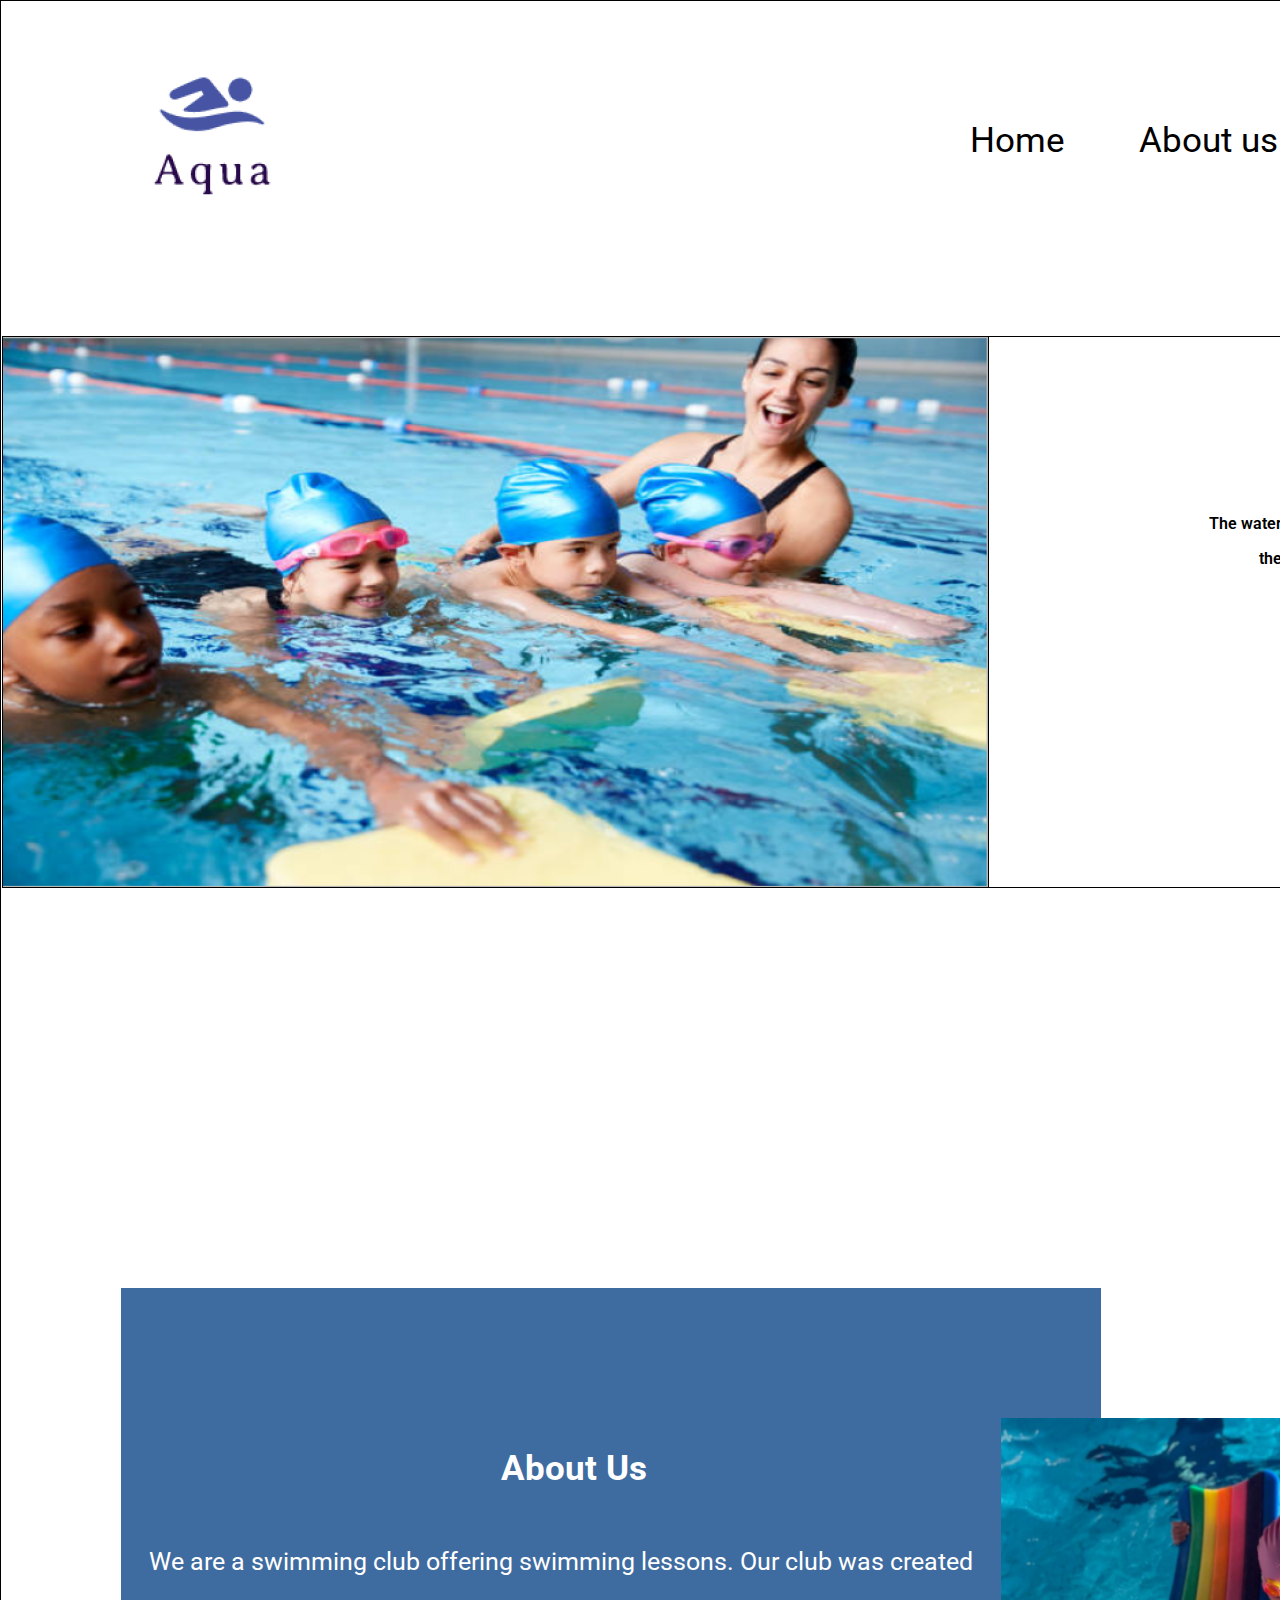
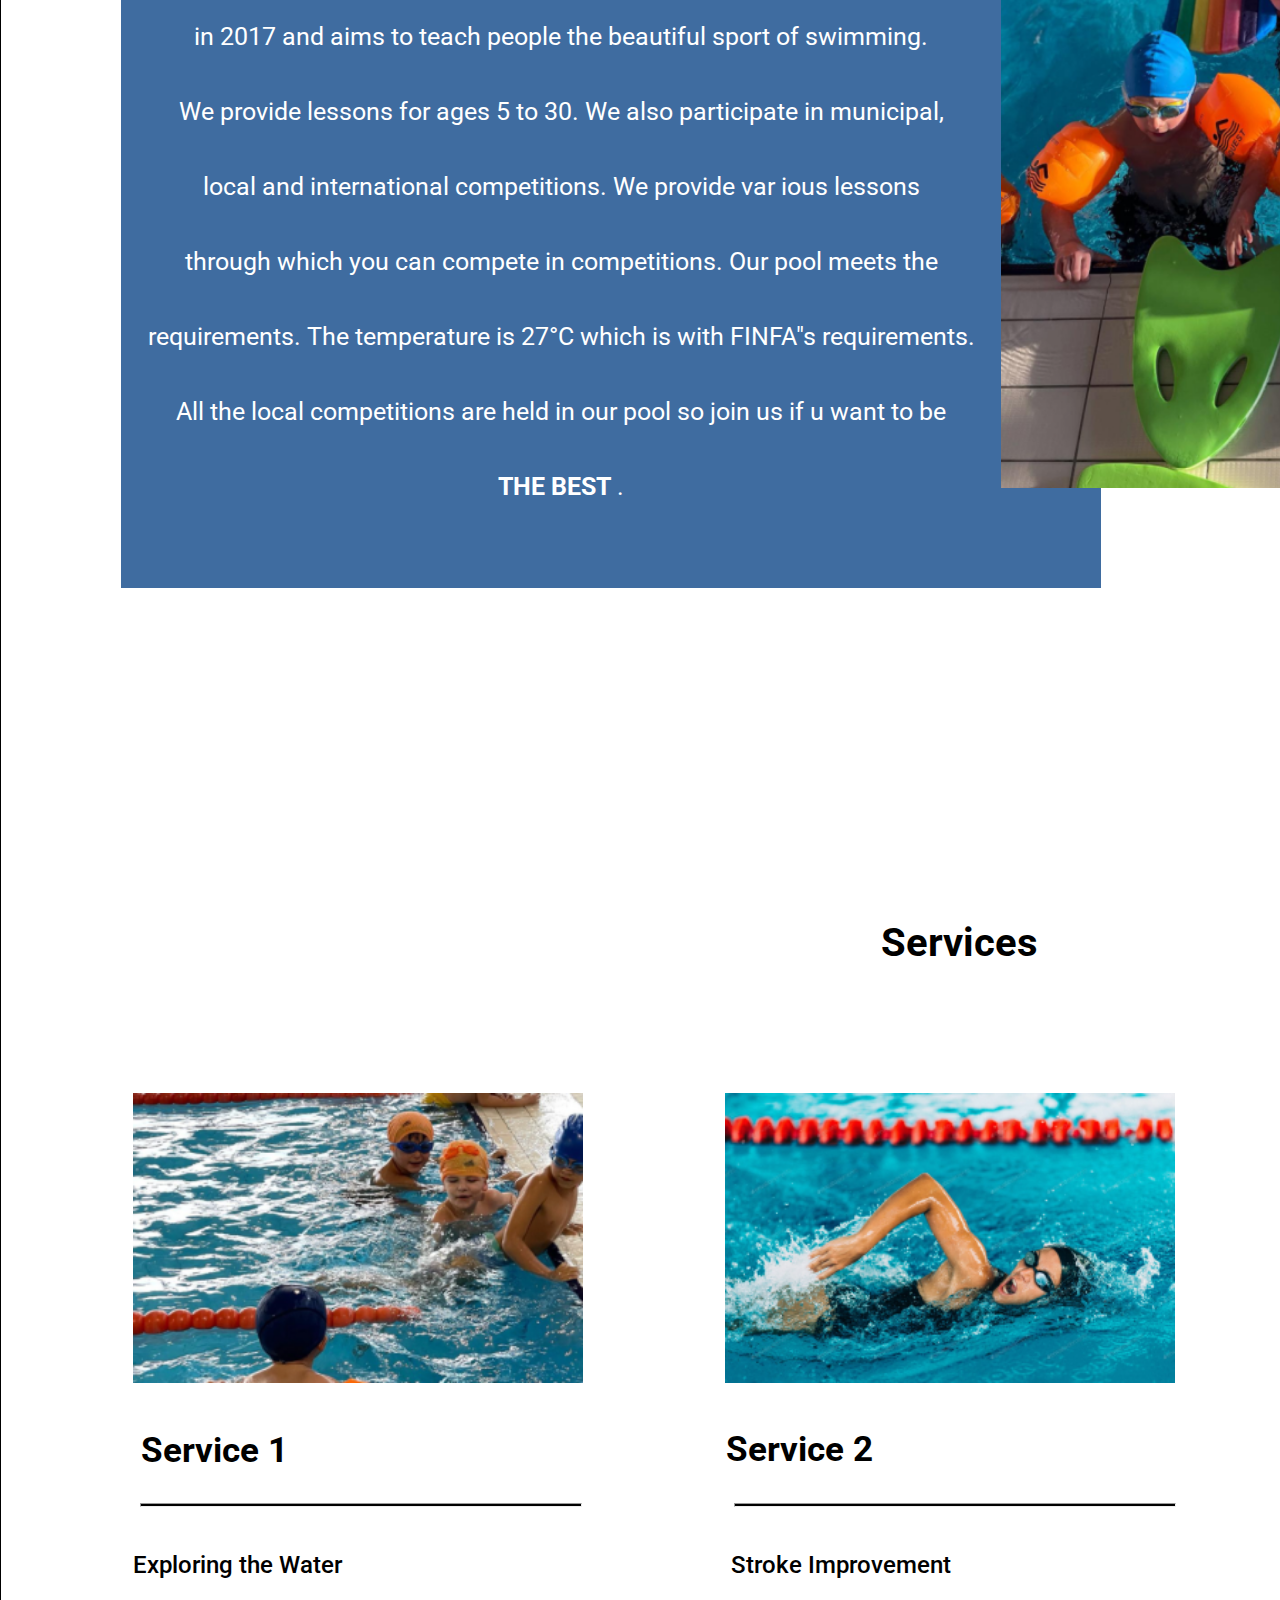
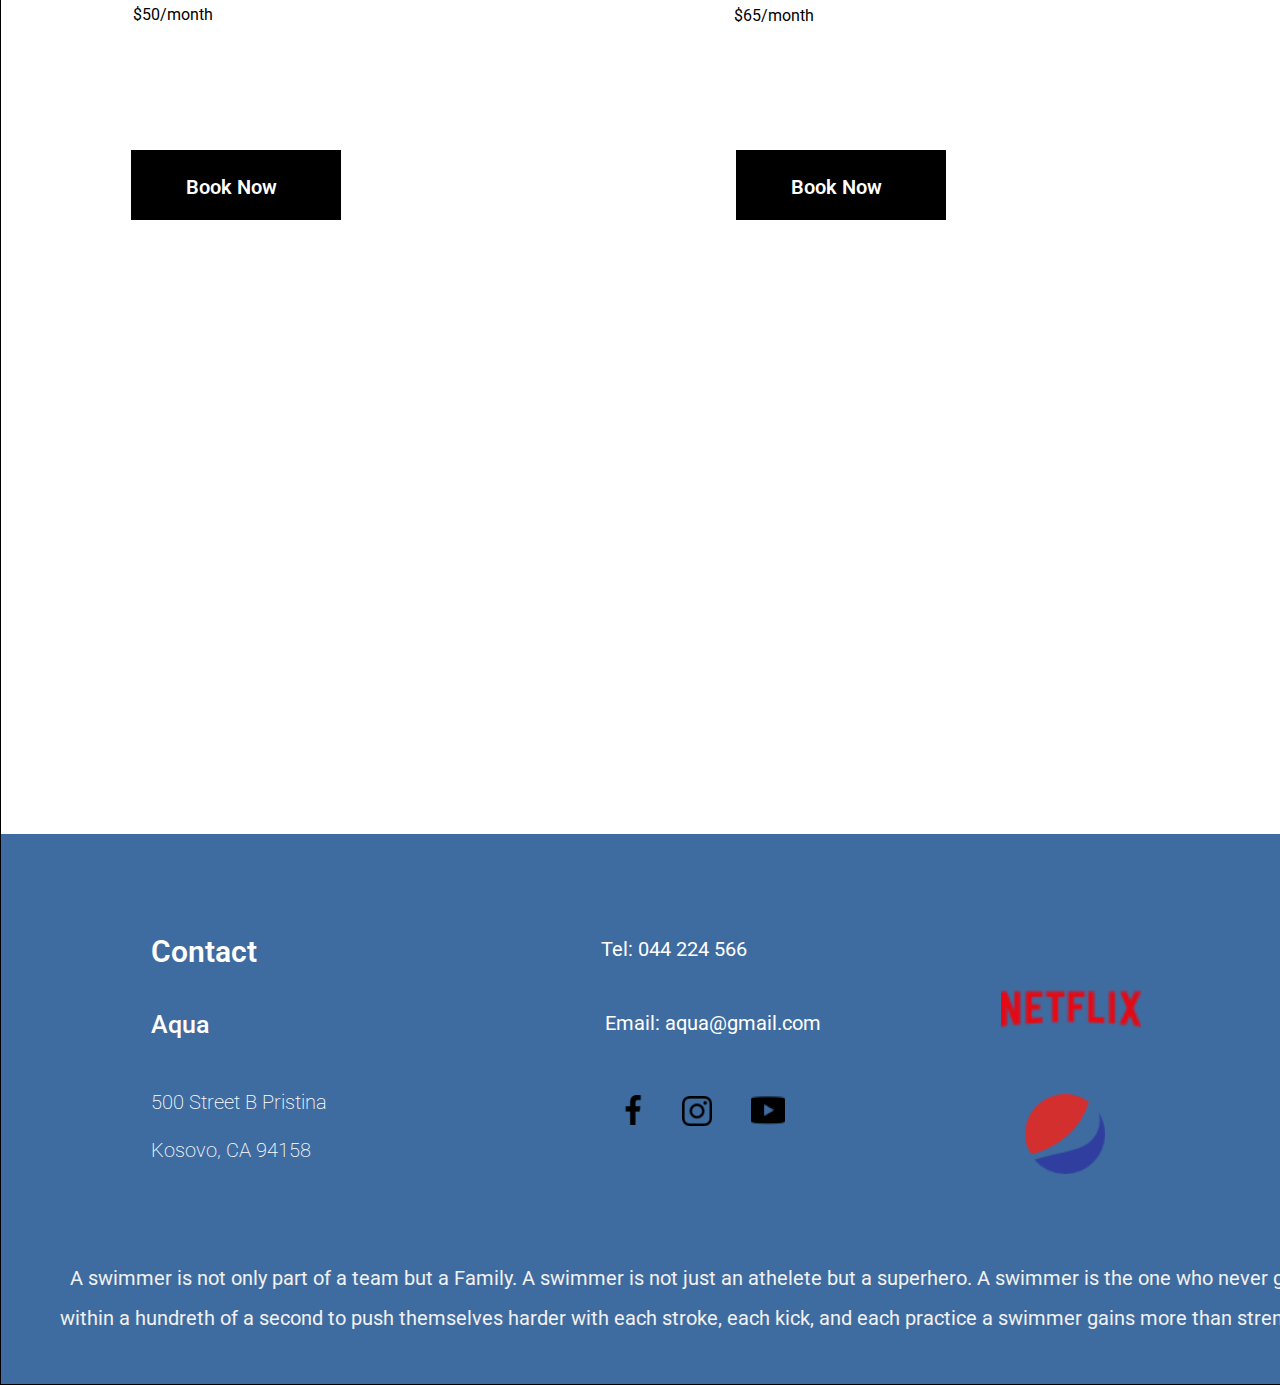
<file: index.html>
<!DOCTYPE html>
<html lang="en">
<head>
    <meta charset="UTF-8">
    <meta http-equiv="X-UA-Compatible" content="IE=edge">
    <meta name="viewport" content="width=device-width, initial-scale=1.0">
    <title>Document</title>
    <link rel="stylesheet" href="css/style.css">
    <link rel="preconnect" href="https://fonts.googleapis.com">
<link rel="preconnect" href="https://fonts.gstatic.com" crossorigin>
<link href="https://fonts.googleapis.com/css2?family=Roboto&display=swap" rel="stylesheet">
</head>
<body>
   <div class="container"><span id="home"></span>
    <img class="logo" src="images/logo 1 (1).png" alt="">
    <a class="home" href="#home">Home</a>
    <a class="about" href="#about us">About us</a>
    <a class="services" href="#services">Services</a>
    <a class="contact" href="#contact us">Contact us</a>
    <div class="divi">
        <img class="logoja" src="images/logo 1 (1).png" alt="">
        <p class="tekst">The water is your friend...you don't have to fight with water, just
             share</p>
             <p class="teksti">the same spirit as the water,  and it will help you move.</p>
             <div class="joi">
                <a class="join" href="http://127.0.0.1:5501/indexi.html#">Join Us</a>
             </div>
             <div class="j">
                 <a class="jo" href="https://www.britannica.com/sports/swimming-sport">Learn More</a>
             </div>
    </div>
<img class="swim" src="images/istockphoto-1167733673-612x612 1.png" alt="">
</span>
<span id="about us">
<div class="info">
    <h1 class="abou">About Us</h1>
    <p class="texti">
We are a swimming club offering swimming lessons.
 Our club was created<br> in 2017 and aims to teach people the beautiful sport of swimming. <br> We provide lessons for ages 5 to 30. We also participate in municipal, <br> local and international competitions. We provide var
ious lessons <br> through which you can compete in competitions. Our pool meets the <br> requirements. The temperature is 27°C which is with FINFA"s  requirements. <br> All the local competitions are held in our pool so join us if u want 
to be <br> <b>THE BEST</b> . </p>
</div>
<img class="fotoja" src="images/Rectangle 6.png" alt="">
</span >
<a href="http://127.0.0.1:5501/index.html"><img class="up" src="images/up-arrow.png" alt=""></a>
<span id="services">
    <div class="divii">
<h1 class="serv">Services</h1>
<img class="explore" src="images/Rectangle 7.png" alt="">
<img class="rect" src="images/Rectangle 9.png" alt="">
<img class="recti" src="images/Rectangle 8.png" alt="">

<h1 class="ser1">Service 1</h1>
<h1 class="serv2">Service 2</h1>
<h1 class="servi3">Service 3</h1>

<hr class="h">
<hr class="hr">
<hr class="hr1">

<h2 class="e">Exploring the Water</h2>
<h2 class="s">Stroke Improvement</h2>
<h2 class="sp">Stroke Perfection and Swimming Proficiency</h2>

<p class="m">$50/month</p>
<p class="mo">$65/month</p>
<p class="mon">$80/month</p>

<div class="bu">
    <a class="bo" href="http://127.0.0.1:5501/service.html">Book Now</a>
</div>
<div class="but">
    <a class="bou" href="http://127.0.0.1:5501/service2.html">Book Now</a>
</div>
<div class="buto">
    <a class="bout" href="http://127.0.0.1:5501/service3.html">Book Now</a>
</div>
</div>
</span>
<a href="http://127.0.0.1:5501/index.html"><img class="upp" src="images/up-arrow.png" alt=""></a>

<span id="contact us">
    <div class="di">
<div class="footer">
    <h1 class="con">Contact</h1>
    <h2 class="aq">Aqua</h2>
    <h2 class="str">500 Street B Pristina
        <br> <br> Kosovo, CA 94158</h2>
        <p class="tel">Tel: 044 224 566</p>
        <p class="teli">Email: aqua@gmail.com</p>
        <span class="social">
        <a class="face" href="https://www.facebook.com/profile.php?id=100019578152403"><img src="images/Rectangle 18.png" alt=""></a>
        <a class="insta" href="https://www.instagram.com/aquaswimmingandfitness/"><img src="images/Rectangle 19.png" alt=""></a>
        <a class="yout" href="https://www.youtube.com/channel/UCTl3QQTvqHFjurroKxexy2Q"><img src="images/Rectangle 20.png" alt=""></a>
    </span>
        <p class="sponsor">SPONSORS</p>
        <a  href="https://www.netflix.com/rs/"><img class="net" src="images/netflix (2).png" alt=""></a>
        <a  href="https://www.pepsi.com/en-us/"><img class="pep" src="images/pepsi.png" alt=""></a>
        <a href="https://www.nike.com/"><img class="nik" src="images/nike.png" alt=""></a>
        <a href="http://127.0.0.1:5501/index.html"><img class="uppp" src="images/up-arrow.png" alt=""></a>
        <a href="https://store.steampowered.com/"><img class="steam" src="images/steam .png" alt=""></a>
        <a href="https://www.apple.com/"><img class="apple" src="images/apple-logo.png" alt=""></a>
        <a href="https://www.amazon.com/"><img class="amazon" src="images/amazon-pay (1).png" alt=""></a>
        <p class="swimmer">A swimmer is not only part of a team but a Family. A swimmer is not just an athelete but a superhero. A swimmer is the one who never gives up, dies <br> within a hundreth of a second to push themselves harder with each stroke, each kick, and each practice a swimmer gains more than strength but heart.</p>
        <div class="last">
            <a class="las" href="http://127.0.0.1:5501/indexi.html#">Join Us</a>
        </div>
</div>
</div>
</span>
   </div>



</body>
</html>
</file>
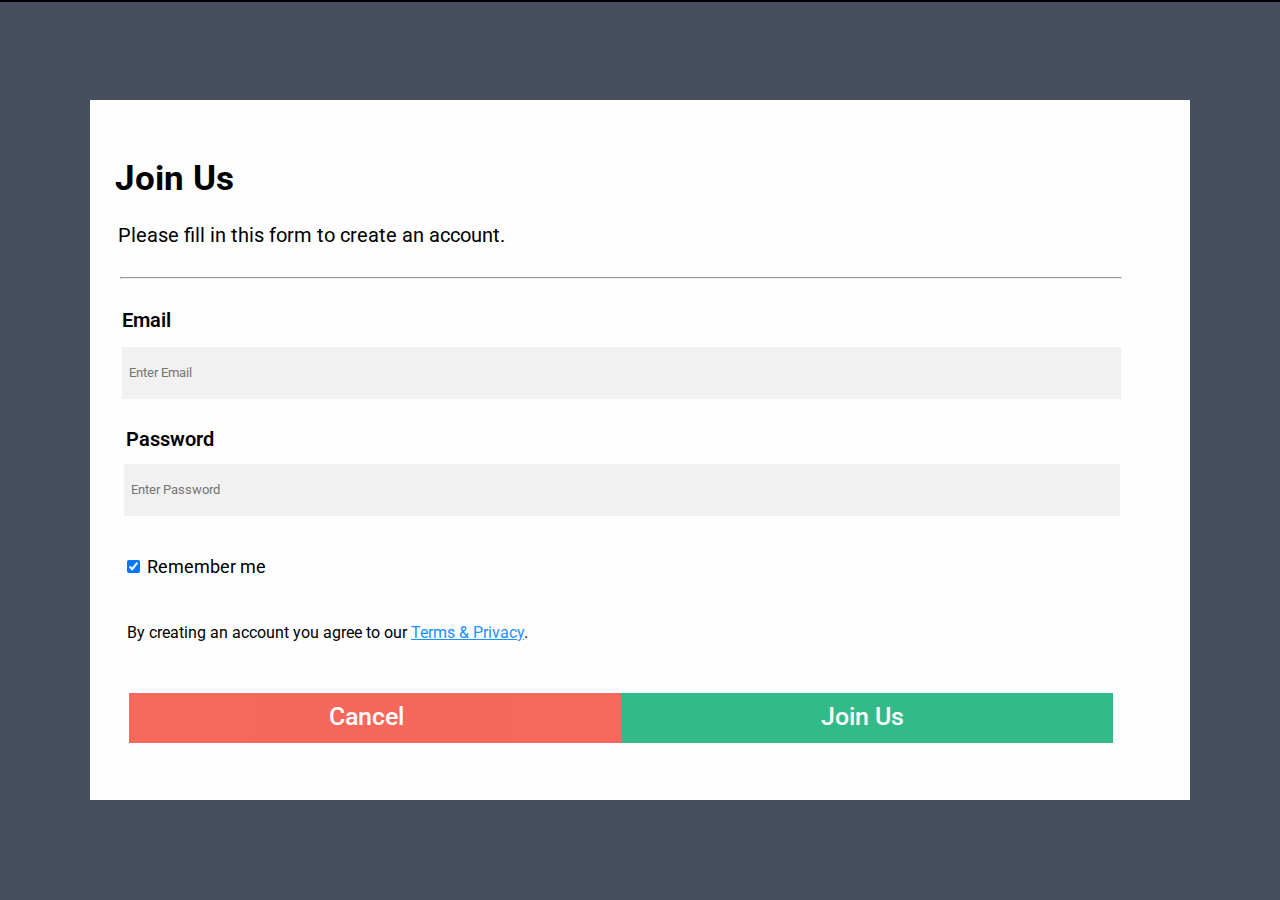
<file: indexi.html>
<!DOCTYPE html>
<html lang="en">
<head>
    <meta charset="UTF-8">
    <meta http-equiv="X-UA-Compatible" content="IE=edge">
    <meta name="viewport" content="width=device-width, initial-scale=1.0">
    <title>Document</title>
    <link rel="stylesheet" href="css/stylee.css">
    <link href="https://fonts.googleapis.com/css2?family=Roboto&display=swap" rel="stylesheet">
</head>
<body>
   <div class="divi">
       <h1 class="join">Join Us</h1>
       <p class="fill">Please fill in this form to create an account.</p>
       <hr class="hr">
       <label class="emaili" for="email">Email</label>
       <input type="text" placeholder="Enter Email" name="email" required>
       <label class="pasi" for="psw">Password</label>
       <input type="password" placeholder="Enter Password" name="psw" required>
       <label class="rem">
        <input  type="checkbox" checked="checked" name="remember" > Remember me
      </label>
      <p class="tekst">By creating an account you agree to our <a href="#" style="color:dodgerblue">Terms & Privacy</a>.</p>
      <div class="divi1">
          <a class="cancel" href="http://127.0.0.1:5501/index.html#home">Cancel</a>
      </div>
      <div class="divi2">
        <a class="cancel" href="http://127.0.0.1:5501/index.html#home">Join Us</a>
      </div>
   </div>
</body>
</html>
</file>
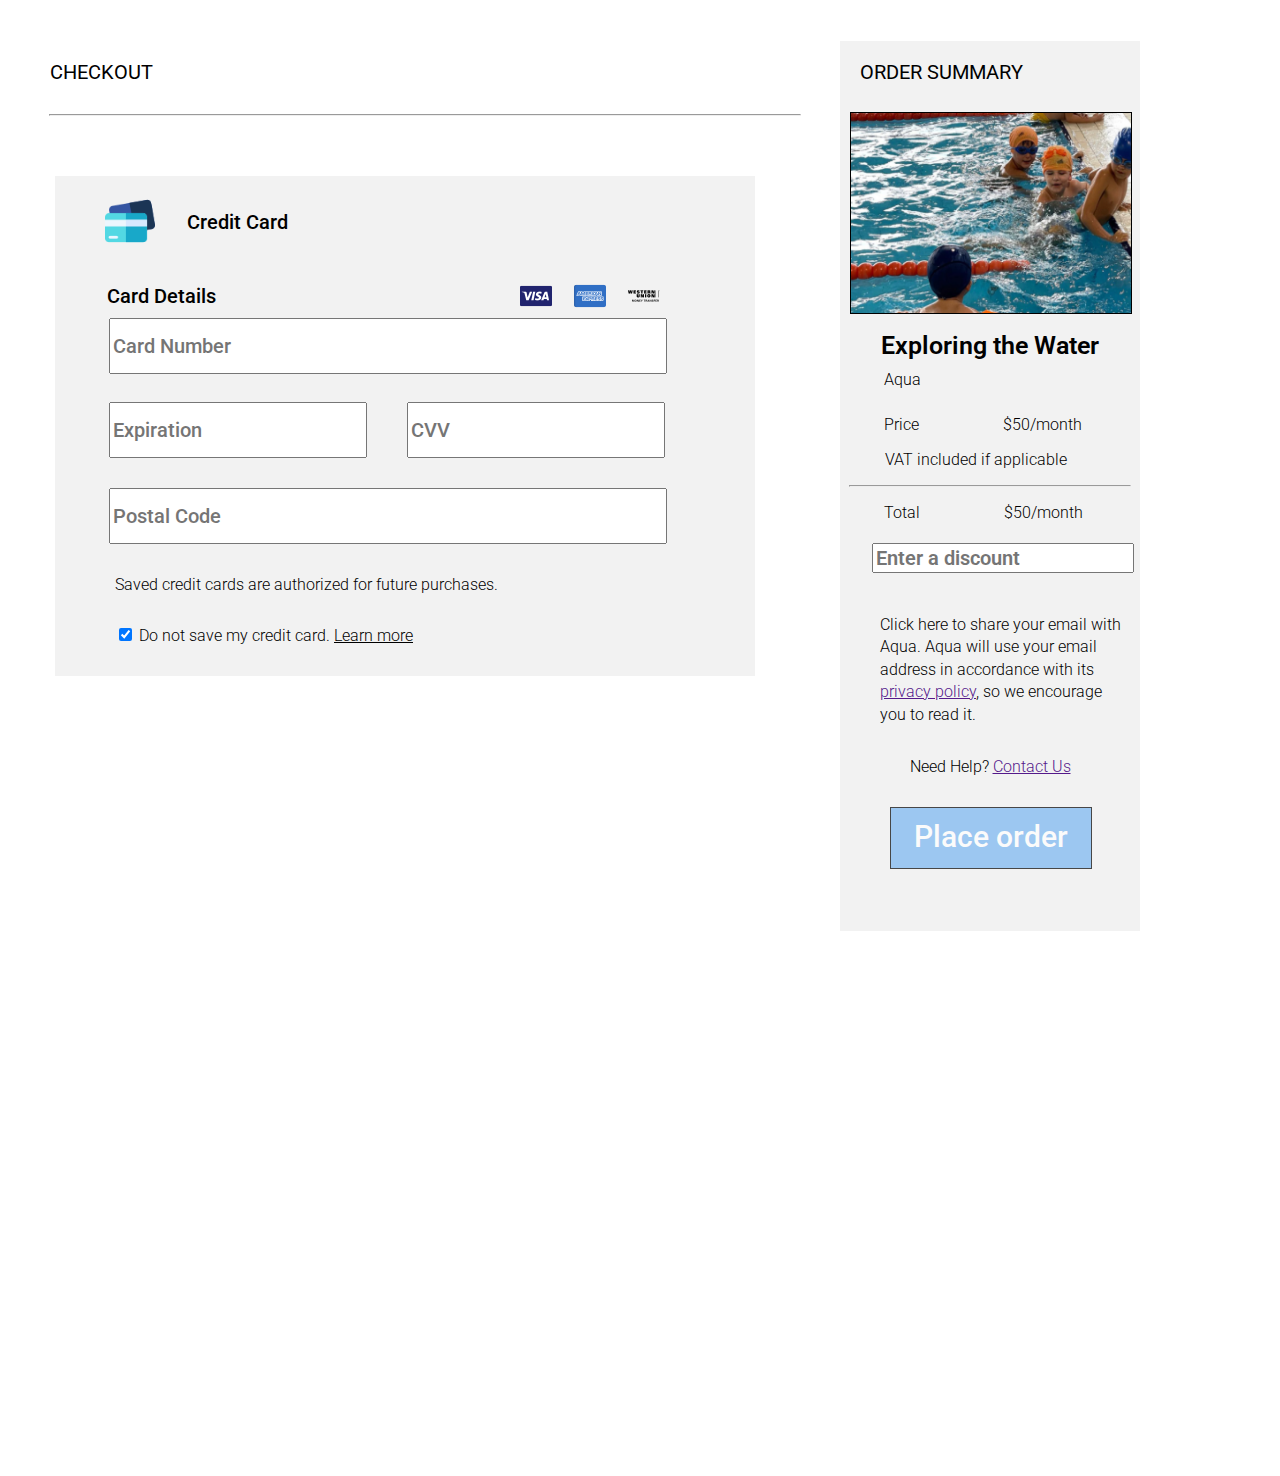
<file: service.html>
<!DOCTYPE html>
<html lang="en">
<head>
    <meta charset="UTF-8">
    <meta http-equiv="X-UA-Compatible" content="IE=edge">
    <meta name="viewport" content="width=device-width, initial-scale=1.0">
    <title>Document</title>
    <link href="https://fonts.googleapis.com/css2?family=Roboto&display=swap" rel="stylesheet">
    <link rel="stylesheet" href="css/service.css">
</head>
<body>
    <p class="checkout">CHECKOUT</p>
    <hr class="hr">
    <div class="purchase">
        <p class="order">ORDER SUMMARY</p>
        <img class="explore" src="images/Rectangle 7.png" alt="">
        <p class="exp">Exploring the Water </p>
        <p class="aq">Aqua</p>
        <p class="price">Price $50/month</p>
        <p class="vat">VAT included if applicable</p>
        <hr class="h">
        <p class="price">Total $50/month</p>
        <input class="text" type="text" placeholder="Enter a discount" name="text" required>
        <input class="check"  type="checkbox" checked="checked" name="remember" >
      
      <p class="add">
        Click here to share your email with <br> Aqua. Aqua will use your email <br> address in accordance with its <br> <a href="">privacy policy</a>, so we encourage <br> you to read it.

      </p> 
      <p class="aqq">Need Help? <a href="">Contact Us</a> </p>
      <div class="orderr">
          <a class="p" href="http://127.0.0.1:5501/index.html#services">Place order</a>
      </div>
    </div>
    <div class="container">
        <img class="credit" src="images/credit-card.png" alt="">
<p class="card">Credit Card</p>
<p class="details">Card Details</p>
<input class="number" type="text" placeholder="Card Number" name="text" required>
<ul>
<li>    <img class="v" src="images/visa.png" alt=""></li>
<li>      <img class="a" src="images/american-express (1).png" alt=""></li>
<li>          <img class="m" src="images/money.png" alt="">  </li> 
</ul>
<input class="expi" type="text" placeholder="Expiration" name="text" required>
<input class="cvv" type="text" placeholder="CVV" name="text" required>
<input class="postal" type="text" placeholder="Postal Code" name="text" required>
   <p class="save">Saved credit cards are authorized for future purchases.</p>
   <input class="dont"  type="checkbox" checked="checked" name="remember" > <p class="dont"> Do not save my credit card. <a style="color: black" href="">Learn more</a> </p>
      
</div>
   
</body>
</html>
</file>
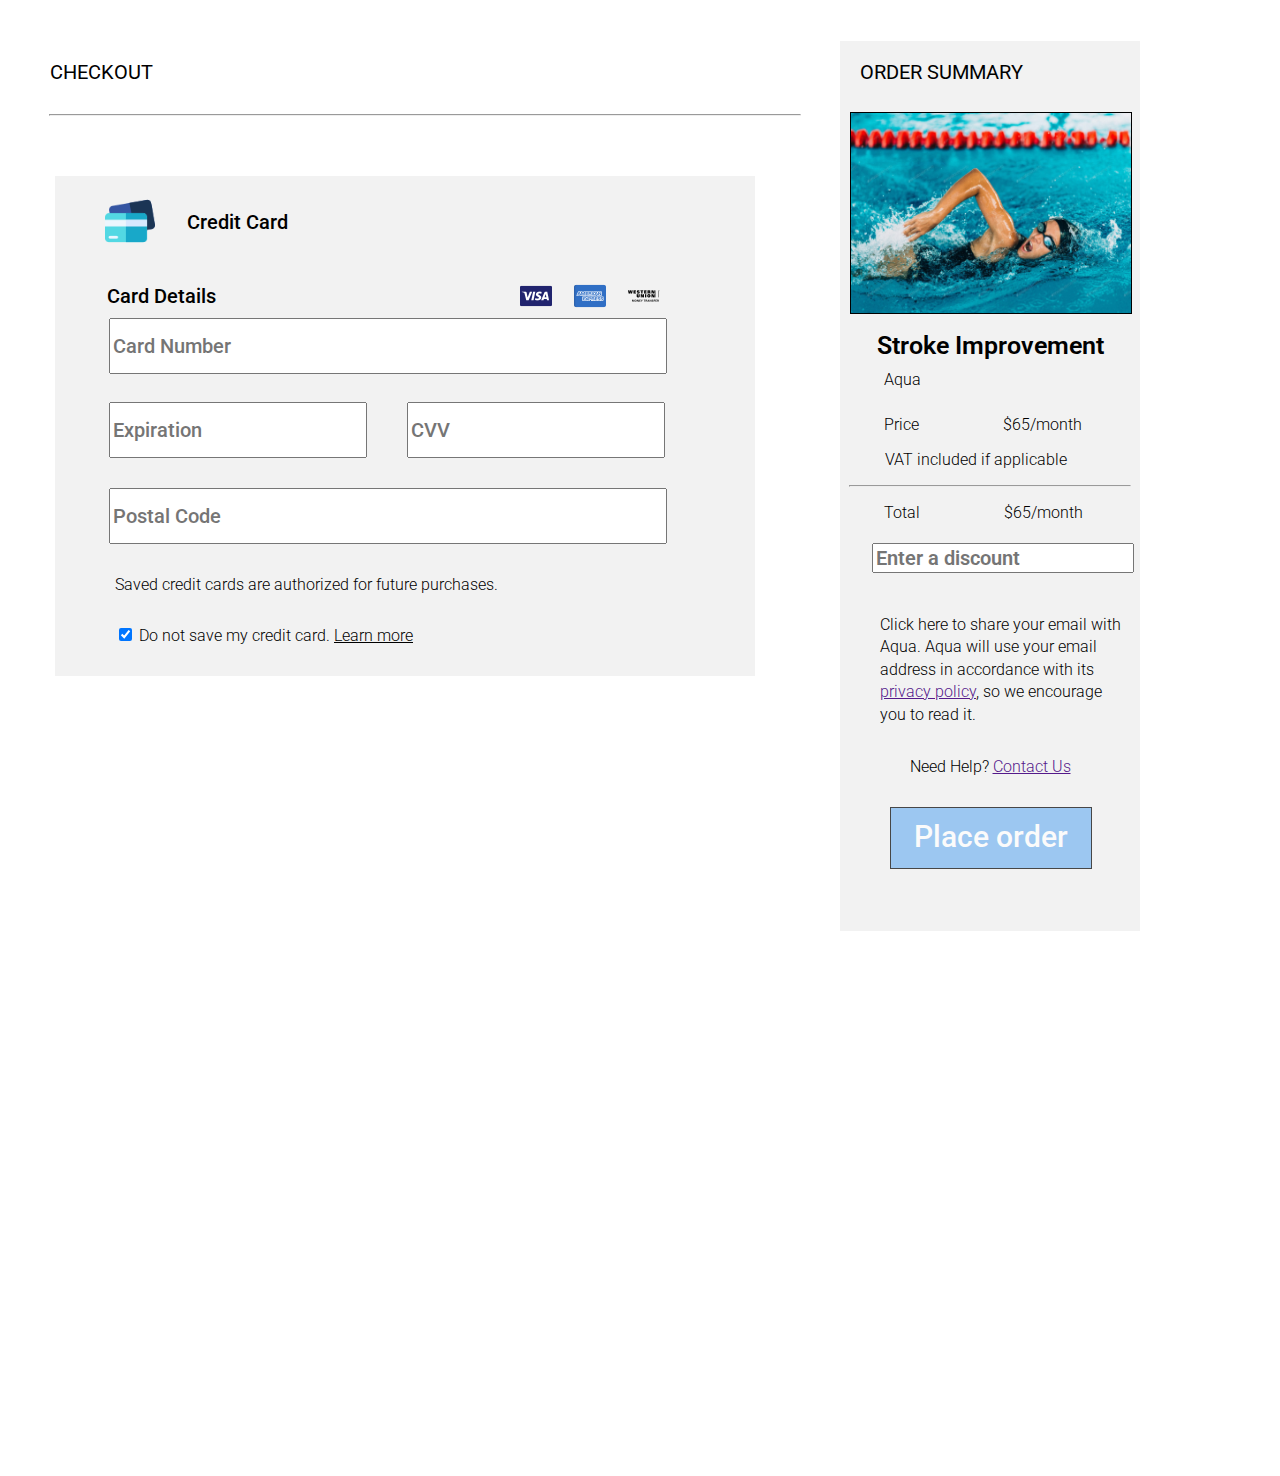
<file: service2.html>
<!DOCTYPE html>
<html lang="en">
<head>
    <meta charset="UTF-8">
    <meta http-equiv="X-UA-Compatible" content="IE=edge">
    <meta name="viewport" content="width=device-width, initial-scale=1.0">
    <title>Document</title>
    <link href="https://fonts.googleapis.com/css2?family=Roboto&display=swap" rel="stylesheet">
    <link rel="stylesheet" href="css/service.css">
</head>
<body>
    <p class="checkout">CHECKOUT</p>
    <hr class="hr">
    <div class="purchase">
        <p class="order">ORDER SUMMARY</p>
        <img class="explore" src="images/Rectangle 9.png" alt="">
        <p class="exp">Stroke Improvement</p>
        <p class="aq">Aqua</p>
        <p class="price">Price $65/month</p>
        <p class="vat">VAT included if applicable</p>
        <hr class="h">
        <p class="price">Total $65/month</p>
        <input class="text" type="text" placeholder="Enter a discount" name="text" required>
        <input class="check"  type="checkbox" checked="checked" name="remember" >
      </label>
      <p class="add">
        Click here to share your email with <br> Aqua. Aqua will use your email <br> address in accordance with its <br> <a href="">privacy policy</a>, so we encourage <br> you to read it.

      </p> 
      <p class="aqq">Need Help? <a href="">Contact Us</a> </p>
      <div class="orderr">
          <a class="p" href="http://127.0.0.1:5501/index.html#services">Place order</a>
      </div>

        
    </div>
    <div class="container">
        <img class="credit" src="images/credit-card.png" alt="">
<p class="card">Credit Card</p>
<p class="details">Card Details</p>
<input class="number" type="text" placeholder="Card Number" name="text" required>
<ul>
<li>    <img class="v" src="images/visa.png" alt=""></li>
<li>      <img class="a" src="images/american-express (1).png" alt=""></li>
<li>          <img class="m" src="images/money.png" alt="">  </li> 
</ul>
<input class="expi" type="text" placeholder="Expiration" name="text" required>
<input class="cvv" type="text" placeholder="CVV" name="text" required>
<input class="postal" type="text" placeholder="Postal Code" name="text" required>
   <p class="save">Saved credit cards are authorized for future purchases.</p>
   <input class="dont"  type="checkbox" checked="checked" name="remember" > <p class="dont"> Do not save my credit card. <a style="color: black" href="">Learn more</a> </p>
      
</div>
</body>
</html>
</file>
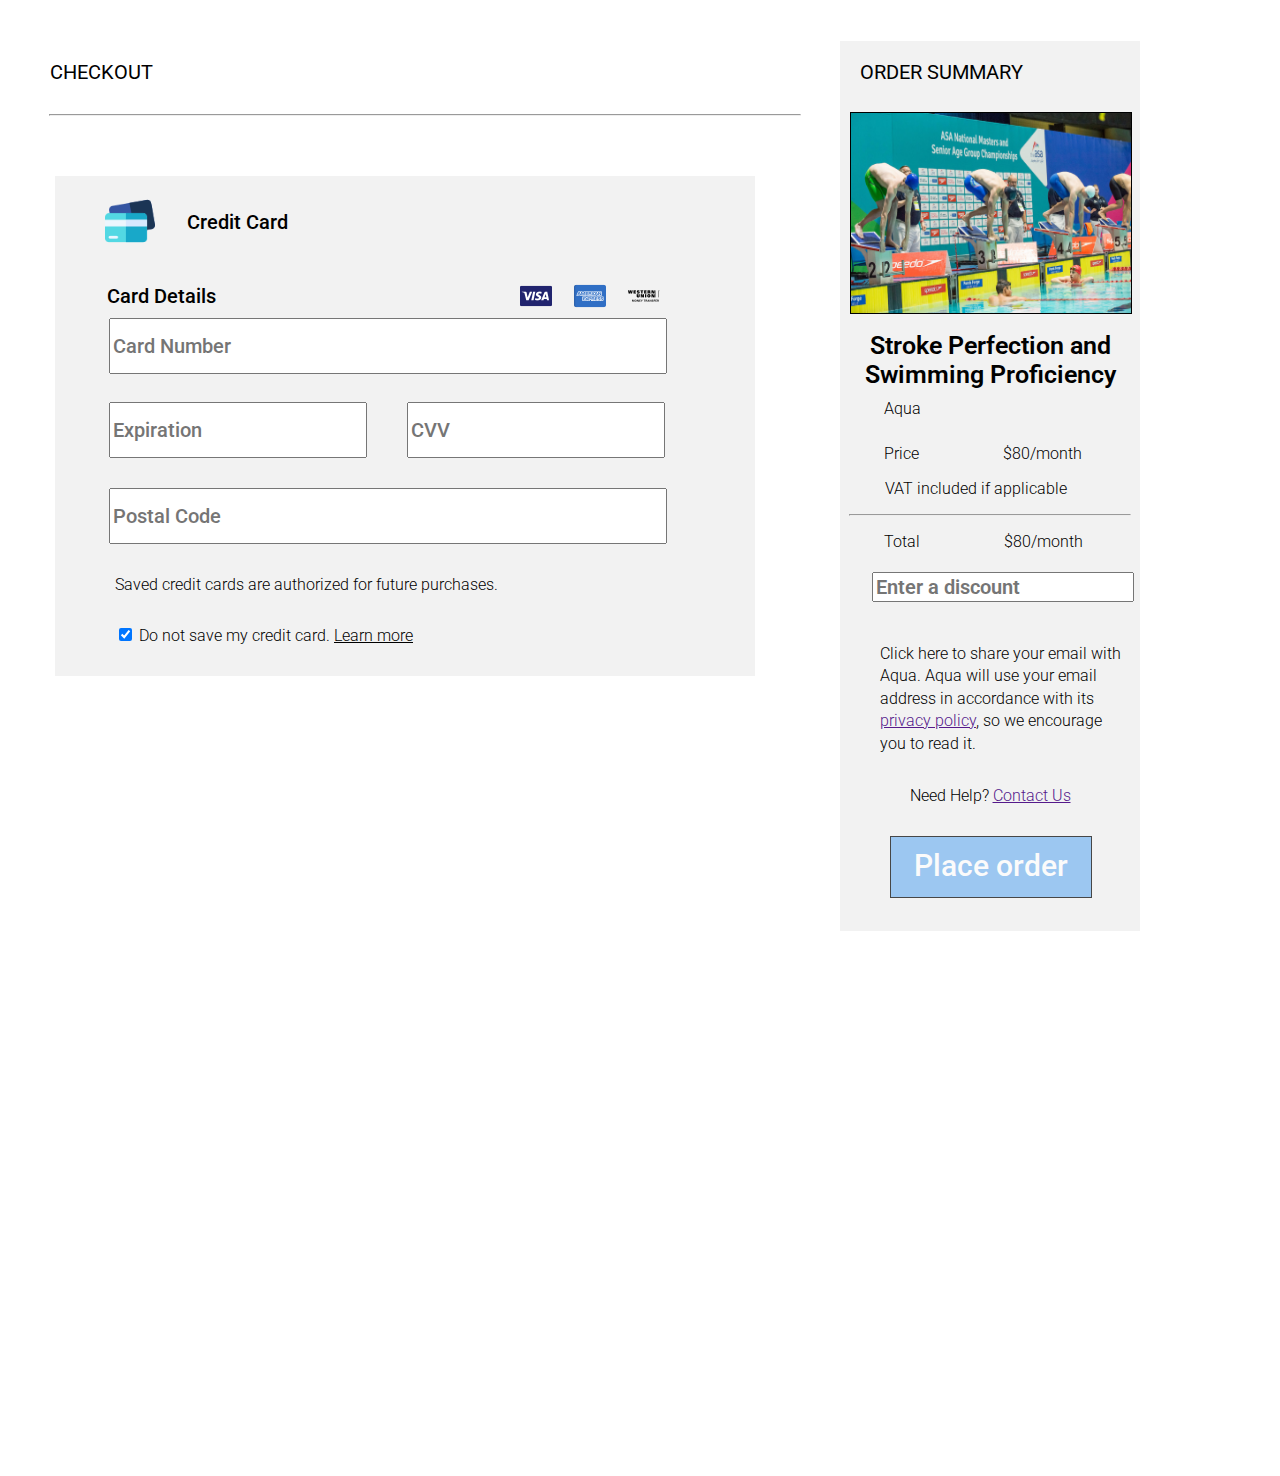
<file: service3.html>
<!DOCTYPE html>
<html lang="en">
<head>
    <meta charset="UTF-8">
    <meta http-equiv="X-UA-Compatible" content="IE=edge">
    <meta name="viewport" content="width=device-width, initial-scale=1.0">
    <title>Document</title>
    <link href="https://fonts.googleapis.com/css2?family=Roboto&display=swap" rel="stylesheet">
    <link rel="stylesheet" href="css/service.css">
</head>
<body>
    <p class="checkout">CHECKOUT</p>
    <hr class="hr">
    <div class="purchase">
        <p class="order">ORDER SUMMARY</p>
        <img class="explore" src="images/Rectangle 8.png" alt="">
        <p class="exp">Stroke Perfection and Swimming Proficiency</p>
        <p class="aq">Aqua</p>
        <p class="price">Price $80/month</p>
        <p class="vat">VAT included if applicable</p>
        <hr class="h">
        <p class="price">Total $80/month</p>
        <input class="text" type="text" placeholder="Enter a discount" name="text" required>
        <input class="check"  type="checkbox" checked="checked" name="remember" >
      </label>
      <p class="add">
        Click here to share your email with <br> Aqua. Aqua will use your email <br> address in accordance with its <br> <a href="">privacy policy</a>, so we encourage <br> you to read it.

      </p> 
      <p class="aqq">Need Help? <a href="">Contact Us</a> </p>
      <div class="orderr">
          <a class="p" href="http://127.0.0.1:5501/index.html#services">Place order</a>
      </div>

        
    </div>
    <div class="container">
        <img class="credit" src="images/credit-card.png" alt="">
<p class="card">Credit Card</p>
<p class="details">Card Details</p>
<input class="number" type="text" placeholder="Card Number" name="text" required>
<ul>
<li>    <img class="v" src="images/visa.png" alt=""></li>
<li>      <img class="a" src="images/american-express (1).png" alt=""></li>
<li>          <img class="m" src="images/money.png" alt="">  </li> 
</ul>
<input class="expi" type="text" placeholder="Expiration" name="text" required>
<input class="cvv" type="text" placeholder="CVV" name="text" required>
<input class="postal" type="text" placeholder="Postal Code" name="text" required>
   <p class="save">Saved credit cards are authorized for future purchases.</p>
   <input class="dont"  type="checkbox" checked="checked" name="remember" > <p class="dont"> Do not save my credit card. <a style="color: black" href="">Learn more</a> </p>
      
</div>
</body>
</html>
</file>
<file: css/style.css>
body{
    margin: 0 auto;
    width: 1900px;
    background-color: gray;
    border: 1px solid black;
}
.container{

    background-color: white;

}
.logo{
    position: relative;
    left: 150px;
    top: 70px;
}

.home{
    font-size: 35px;
    text-decoration: none;
    color:black ;
    font-family: 'Roboto', sans-serif;
    position: relative;
    top: 24px;
    left: 840px;
}

.about{
    font-size: 35px;
    text-decoration: none;
    color:black ;
    font-family: 'Roboto', sans-serif;
    position: relative;
    top: 24px;
    left: 910px;
}

.services{
    font-size: 35px;
    text-decoration: none;
    color:black ;
    font-family: 'Roboto', sans-serif;
    position: relative;
    top: 24px;
    left: 990px;
}

.contact{
    font-size: 35px;
    text-decoration: none;
    color:black ;
    font-family: 'Roboto', sans-serif;
    position: relative;
    top: 24px;
    left: 1050px;
    
}

.swim{
    height: 550px;
    width: 985px;
    position: relative;
    bottom: 353px;
    left: 1px;
    border-style: solid;
    border-width: 1px;
}

.divi{
    background-color: white;
    width: 912px;
    position: relative;
    left: 987px;
    top: 199px;
    height: 550px;
    border-style: solid;
    border-width: 1px;
}

.logoja{
    position: relative;
    left: 400px;
    top: 20px;
}

.tekst{
    position: relative;
    left: 220px;
    top: 30px;
    font-family: 'Roboto', sans-serif;
    font-weight: 600;
}
.teksti{
     position: relative;
    left: 270px;
    top: 30px;
    font-family: 'Roboto', sans-serif;
    font-weight: 600;}

    .joi{
        background-color: red;
        border: 1px;
        border-style: solid;
        border-color: black;
        width: 200px;
        height: 60px;
        position: relative;
        left: 360px;
        top: 60px;
        opacity: 0.7;
    }
    .joi:hover{
        opacity: 1;
    }


.join{
    font-weight: 600;
    font-size: 35px;
    text-decoration: none;
    color:white ;
    font-family: 'Roboto', sans-serif;
    position: relative;
    top: 10px;
    left: 40px;
}

.j{
    background-color: white;
    border: 1px;
    border-style: solid;
    border-color: black;
    width: 200px;
    height: 60px;
    position: relative;
    left: 360px;
    top: 100px;
   
}

.jo{
    font-weight: 600;
    font-size: 35px;
    text-decoration: none;
    color: black ;
    font-family: 'Roboto', sans-serif;
    position: relative;
    top: 10px;
    left: 10px;
}

.info{
    background-color: #3F6CA0;
    height: 900px;
    width: 980px;
    position: relative;
    top: 20px;
    left: 120px;
}

.fotoja{
    width: 600px;
    height: 670px;
    position: relative;
    bottom: 750px;
    left: 1000px;   
}

.abou{
    font-size: 35px;
    color:white ;
    font-family: 'Roboto', sans-serif;
    position: relative;
    left: 380px;
    top: 160px;
}
.texti{
    font-family: 'Roboto', sans-serif;
    position: relative;
    right: 50px;
    top: 170px;
    font-size: 25px;
    color: white;
    line-height: 3;
    text-align: center;
}

.up{
    position: relative;
    left: 1150px;
    bottom: 780px;
    width: 50px;
}

.divii{
    position: relative;
    bottom: 350px;
}
.serv{
    font-size: 40px;
    color:black ;
    font-family: 'Roboto', sans-serif;
    position: relative;
    left: 880px;
    bottom: 00px;
}

.explore{
    
    width: 450px;
    position: relative;
    top: 100px;
    left: 132px;
}
.rect{
    width: 450px;
    position: relative;
    top: 100px;
    left: 270px;
}
.recti{
    width: 450px;
    position: relative;
    top: 100px;
    left: 402px;
}

.ser1{
font-size: 35px;
font-family: 'Roboto', sans-serif;
position: relative;
top: 120px;
left: 140px;
}

.serv2{
    font-size: 35px;
font-family: 'Roboto', sans-serif;
position: relative;
top: 55px;
left: 725px;
}

.servi3{
    font-size: 35px;
    font-family: 'Roboto', sans-serif;
    position: relative;
    bottom: 10px;
    left: 1315px;
}

.h{
    height: 2px;
    width: 440px;
    background-color: black;
    position: relative;
    right: 590px;
}

.hr{
    height: 2px;
    width: 440px;
    background-color: black;
    position: relative;
    left: 4px;
    bottom: 12px;
}

.hr1{
    height: 2px;
    width: 440px;
    background-color: black;
    position: relative;
    left: 592px;
    bottom: 24px; 
}

.e{
    font-weight: 500;
    font-family: 'Roboto', sans-serif;
    position: relative;
    left: 132px;
}

.s{
    font-weight: 500;
    font-family: 'Roboto', sans-serif;
    position: relative;
    bottom: 48px;
    left: 730px;
}

.sp{
    font-weight: 500;
    font-family: 'Roboto', sans-serif;
    position: relative;
    bottom: 96px;
    left: 1315px;
}

.m{
    font-family: 'Roboto', sans-serif;
    position: relative;
    left: 132px; 
    bottom: 90px;
}

.mo{
    font-family: 'Roboto', sans-serif;
    position: relative;
    left: 733px; 
    bottom: 124px;
}

.mon{
    font-family: 'Roboto', sans-serif;
    position: relative;
    left: 1318px; 
    bottom: 160px;
}

.bu{
   background-color: black;
   border: none; 
   width: 210px;
   height: 70px;
   color: white;
   position: relative;
   left: 130px;
   bottom: 50px;
   font-family: 'Roboto', sans-serif;
   font-weight: 600;
   font-size: 20px;
}

.but{
    background-color: black;
    border: none; 
    width: 210px;
    height: 70px;
    color: white;
    position: relative;
    left: 735px;
    bottom: 120px;
    font-family: 'Roboto', sans-serif;
    font-weight: 600;
    font-size: 20px;
}

.bou{
    font-weight: 600;
    font-size: 20px;  
    text-decoration: none;
    color: white ;
    font-family: 'Roboto', sans-serif;
    position: relative;
    top: 25px;
    left: 55px;
}

.buto{
    background-color: black;
    border: none; 
    width: 210px;
    height: 70px;
    color: white;
    position: relative;
    left: 1325px;
    bottom: 190px;
    font-family: 'Roboto', sans-serif;
    font-weight: 600;
    font-size: 20px;
}

.bout{
    font-weight: 600;
    font-size: 20px;  
    text-decoration: none;
    color: white ;
    font-family: 'Roboto', sans-serif;
    position: relative;
    top: 25px;
    left: 55px; 
}



.upp{
    position: relative;
    left: 1753px;
    bottom: 600px;
    width: 50px;
}


.footer{
    background-color: #3F6CA0;
    position: relative;
    height: 550px;
    width: 1900px;
}

.con{
    font-family: 'Roboto', sans-serif;
    font-weight: 600;
    font-size: 30px;
    color: white;
    position: relative;
    left: 150px;
    top: 100px;
}

.aq{
    font-family: 'Roboto', sans-serif;
    font-weight: 500;
    font-size: 25px;
    color: white;
    position: relative;
    left: 150px;
    top: 120px;
}

.str{
    font-family: 'Roboto', sans-serif;
    font-weight: 200;
    font-size: 20px;
    color: white;
    position: relative;
    left: 150px;
    top: 150px; 
}

.tel{
    font-family: 'Roboto', sans-serif;
    font-size: 20px;
    color: white;
    position: relative;
    left: 600px;
    bottom: 95px;
}

.teli{
    font-family: 'Roboto', sans-serif;
    font-size: 20px;
    color: white;
    position: relative;
    left: 604px;
    bottom: 65px;
}

.face{
    position: relative;
    left: 619px;
    bottom: 41px;
}

.yout{
    position: relative;
    left: 684px;
    bottom: 35px;
}

.insta{
    position: relative;
    left: 649px;
    bottom: 40px;
}

.sponsor{
    font-family: 'Roboto', sans-serif;
    font-size: 25px;
    font-weight: 600;
    color: #f1f1f1;
    position: relative;
    left: 1300px;
    bottom: 300px;
}

.net{
    
    position: relative;
    height: 130px;
    width: 140px;
    left: 1000px;
    bottom: 300px;
}

.pep{
    width: 80px;
    position: relative;
    left: 880px;
    bottom: 200px;
    
}

.nik{
    width: 90px;
    position: relative;
    left: 1100px;
    bottom: 317px;
    
}

.uppp{
    width: 50px;
    position: relative;
    left: 1440px;
    bottom: 100px;

}

.steam{
    width: 80px;
    position: relative;
    left: 945px;
    bottom: 200px;
}

.apple{
    width: 80px;
    position: relative;
    left: 1100px;
    bottom: 205px;
}

.amazon{
    width: 80px;
    position: relative;
    left: 1017px;
    bottom: 315px;
}

.social{
    position: relative;
    top: 5px;
    right: 2.5px;
}

.swimmer{
    font-family: 'Roboto', sans-serif;
    color: #f1f1f1;
    font-size: 20px;  
    text-align: center;
    position: relative;
    bottom: 140px;
    right: 220px;
    line-height: 2;
}

.last
{
    background-color: red;
    border: 1px;
    border-style: solid;
    border-color: black;
    width: 200px;
    height: 60px;
    position: relative;
    left: 1500px;
    bottom: 230px;
    opacity: 0.7;
}

.last:hover{
    opacity: 1;
}

.las{
    font-weight: 600;
    font-size: 35px;
    text-decoration: none;
    color:white ;
    font-family: 'Roboto', sans-serif;
    position: relative;
    top: 12px;
    left: 40px;
}

.bo{
    
    font-weight: 600;
    font-size: 20px;  
    text-decoration: none;
    color: white ;
    font-family: 'Roboto', sans-serif;
    position: relative;
    top: 25px;
    left: 55px;
}
</file>
<file: css/stylee.css>
body{
background-color: #474e5d;
opacity: 1;
margin: 0 auto;
width: 1900px;
border: 1px solid black;
 }
.container{
    width: 700px;
    border: 10px solid black;
}
.divi{
    position: absolute;
    margin: auto;
    top: 0;
    right: 0;
    bottom: 0;
    left: 0;
    width: 1100px;
    height: 700px;
    background-color: #fefefe;
}

.join{
    font-size: 35px;
    font-family: 'Roboto', sans-serif;
    position: relative;
    left: 25px;
    top: 35px;
}

.fill{
    font-family: 'Roboto', sans-serif;
    font-size: 20px;
    position: relative;
    top: 35px;
    left: 28px;
}

.hr{
    width: 1000px;
    position: relative;
    top: 45px;
    right: 19px;
    
    
}
input[type=text]:focus, input[type=password]:focus {
    background-color: #ddd;
    outline: none;
    
  }

  input[type=text], input[type=password] {
      margin-top: 65px;
    height: 50px;
    display: inline-block;
    border: none;
    background: #f1f1f1;
    position: relative;
    top: 40px;
}
input[type=text] {
    position: relative;
    right: 53px;
    width: 995px;
}

input[type=password]{
    position: relative;
    right: 58px;
    width: 992px; 
}

.emaili{
    font-family: 'Roboto', sans-serif; 
    font-weight: 600;
    font-size: 20px;
    margin-left: 32px;
    position: relative;
    bottom: 10px;
    
}

.pasi{
    font-family: 'Roboto', sans-serif; 
    font-weight: 600;
    font-size: 20px;
    position: relative;
    left: 36px;
    bottom: 8px;
}

::placeholder{
position: relative;
left: 5px;
font-family: 'Roboto', sans-serif; 
}

.rem{
    font-family: 'Roboto', sans-serif; 
    font-size: 18px;
    position: relative;
    top: 80px;
    left: 33px;
}

.tekst{
    font-family: 'Roboto', sans-serif; 
    position: relative;
    top: 110px;
    left: 37px;

}

.divi1{
    background-color: #f5564a;
    height: 50px;
    width: 491.5px;
    position: relative;
    top: 145px;
    left: 39px;
    opacity: 0.9;
}
.divi1:hover{
    opacity: 1;
}

.cancel{
    font-weight: 500;
    font-size: 25px;
    text-decoration: none;
    color:white ;
    font-family: 'Roboto', sans-serif;
    position: relative;
    top: 9.5px;
    left: 200px;
}

.divi2{
    background-color: #1eb37c;
    height: 50px;
    width: 491.5px;
    position: relative;
    left: 531px;
    top: 95px;
    opacity: 0.9;

}
.divi2:hover{
    opacity: 1;
}
</file>
<file: css/service.css>
body{
    margin: 0 auto;
    width: 1000px;
    background-color: #ffffff;
}

.checkout{
    font-family: 'Roboto', sans-serif;
    font: 500;
    font-size: 20px;
    position: relative;
    right: 90px;
    top: 40px;
}

.hr{
    width: 750px;
    background-color: #f2f2f2;
    position: relative;
    top: 50px;
    right: 215px;
}

.purchase{
    width: 300px;
    height: 890px;
    background-color: #f2f2f2;
    position: relative;
    left: 700px;
    bottom: 45px;
}

.order{
    font-family: 'Roboto', sans-serif;
    font: 500;
    font-size: 20px;
    position: relative;
    left: 20px;
    top: 19px;
}

.explore{
    width: 280px;
    height: 200px;
    position: relative;
    left: 10px;
    top: 27px;
    border: 1px solid;
}

.exp{
    font-family: 'Roboto', sans-serif;
    font-weight: 600;
    font-size: 25px;
    position: relative;
    top: 15px;
    text-align: center;
}

.aq{
    font-family: 'Roboto', sans-serif;
    font-weight: 300;
    font-size: 16px;
    position: relative;
    left: 44px;
}

.price{
    font-family: 'Roboto', sans-serif;
    font-weight: 300;
    font-size: 16px;
    position: relative;
    left: 44px;
    top: 10px;
    word-spacing: 80px;
}

.vat{
    font-family: 'Roboto', sans-serif;
    font-weight: 300;
    font-size: 16px;
    position: relative;
    left: 45px;
    top: 10px;
}

.h{
    width: 280px;
    position: relative;
    top: 10px;
}

.text{
    color: black;
    font-family: 'Roboto', sans-serif; 
    font-weight: 600;
    font-size: 20px;
    margin-left: 32px;
    position: relative;
    top: 15px;
}

.check{
    position: relative;
    top: 60px;
    right: 260px;
}

.add{
    font-family: 'Roboto', sans-serif;
    font-weight: 300;
    font-size: 16px;
    position: relative;
    left: 40px;
    top: 20px; 
    box-sizing: border-box;
    line-height: 1.4;
    text-align: left;
}

.aqq{
    font-family: 'Roboto', sans-serif;
    font-weight: 300;
    font-size: 16px;
    position: relative;
    top: 35px;
    text-align: center; 

}

.orderr{
    background-color: #79b5f1;
    border: 1px;
    border-style: solid;
    border-color: black;
    width: 200px;
    height: 60px;
    position: relative;
    left: 50px;
    top: 50px;
    opacity: 0.7;
}

.orderr:hover{
    opacity: 1;
}

.p{
    font-weight: 500;
    font-size: 30px;
    text-decoration: none;
    color:white ;
    font-family: 'Roboto', sans-serif;
    position: relative;
    left: 22.5px;
    top: 11px;
   
}

.container{
width: 700px;
height: 500px;
background-color: #f2f2f2;
position: relative;
bottom: 800px;
right: 85px;
}

.credit{
    width: 50px;
    position: relative;
    left: 50px;
    top: 20px;
}

.card{
    color: black;
    font-family: 'Roboto', sans-serif; 
    font-weight: 500;
    font-size: 20px;
    margin-left: 32px;
    position: relative;
    bottom: 40px;
    left: 100px;
}

.details{
    color: black;
    font-family: 'Roboto', sans-serif; 
    font-weight: 500;
    font-size: 20px;
    margin-left: 32px;
    position: relative;
    bottom: 10px;
    left: 20px;  
}

.number{
    height: 50px;
    width: 550px;
    color: black;
    font-family: 'Roboto', sans-serif; 
    font-weight: 500;
    font-size: 20px;
    position: relative;
    bottom: 20px;
    left: 54px;
}

 ul li{
     width: 40px;
    display: inline-block;
    list-style-type: none;
    position: relative;
    left: 420px;
    bottom: 135px;
    padding: 5px;
    
     }
   
     .expi{
        height: 50px;
        width: 250px;
        color: black;
        font-family: 'Roboto', sans-serif; 
        font-weight: 500;
        font-size: 20px;
        position: relative;
        top: -70px;
        left: 54px;
        text-align: left;
     }

     .cvv{
        height: 50px;
        width: 250px;
        color: black;
        font-family: 'Roboto', sans-serif; 
        font-weight: 500;
        font-size: 20px;
        position: relative;
        top: -70px;
        left: 90px;

     }

     .postal{
        height: 50px;
        width: 550px;
        color: black;
        font-family: 'Roboto', sans-serif; 
        font-weight: 500;
        font-size: 20px;
        position: relative;
        bottom: 40px;
        left: 54px;
     }

.save{
    font-family: 'Roboto', sans-serif;
    font-weight: 300;
    font-size: 16px;
    position: relative;
    left: 60px;
    bottom: 25px;
}

.dont{
    font-family: 'Roboto', sans-serif;
    font-weight: 300;
    font-size: 16px;
    position: relative;
    left: 60px;
    bottom: 25px;  
    display: inline-block;
}
</file>
